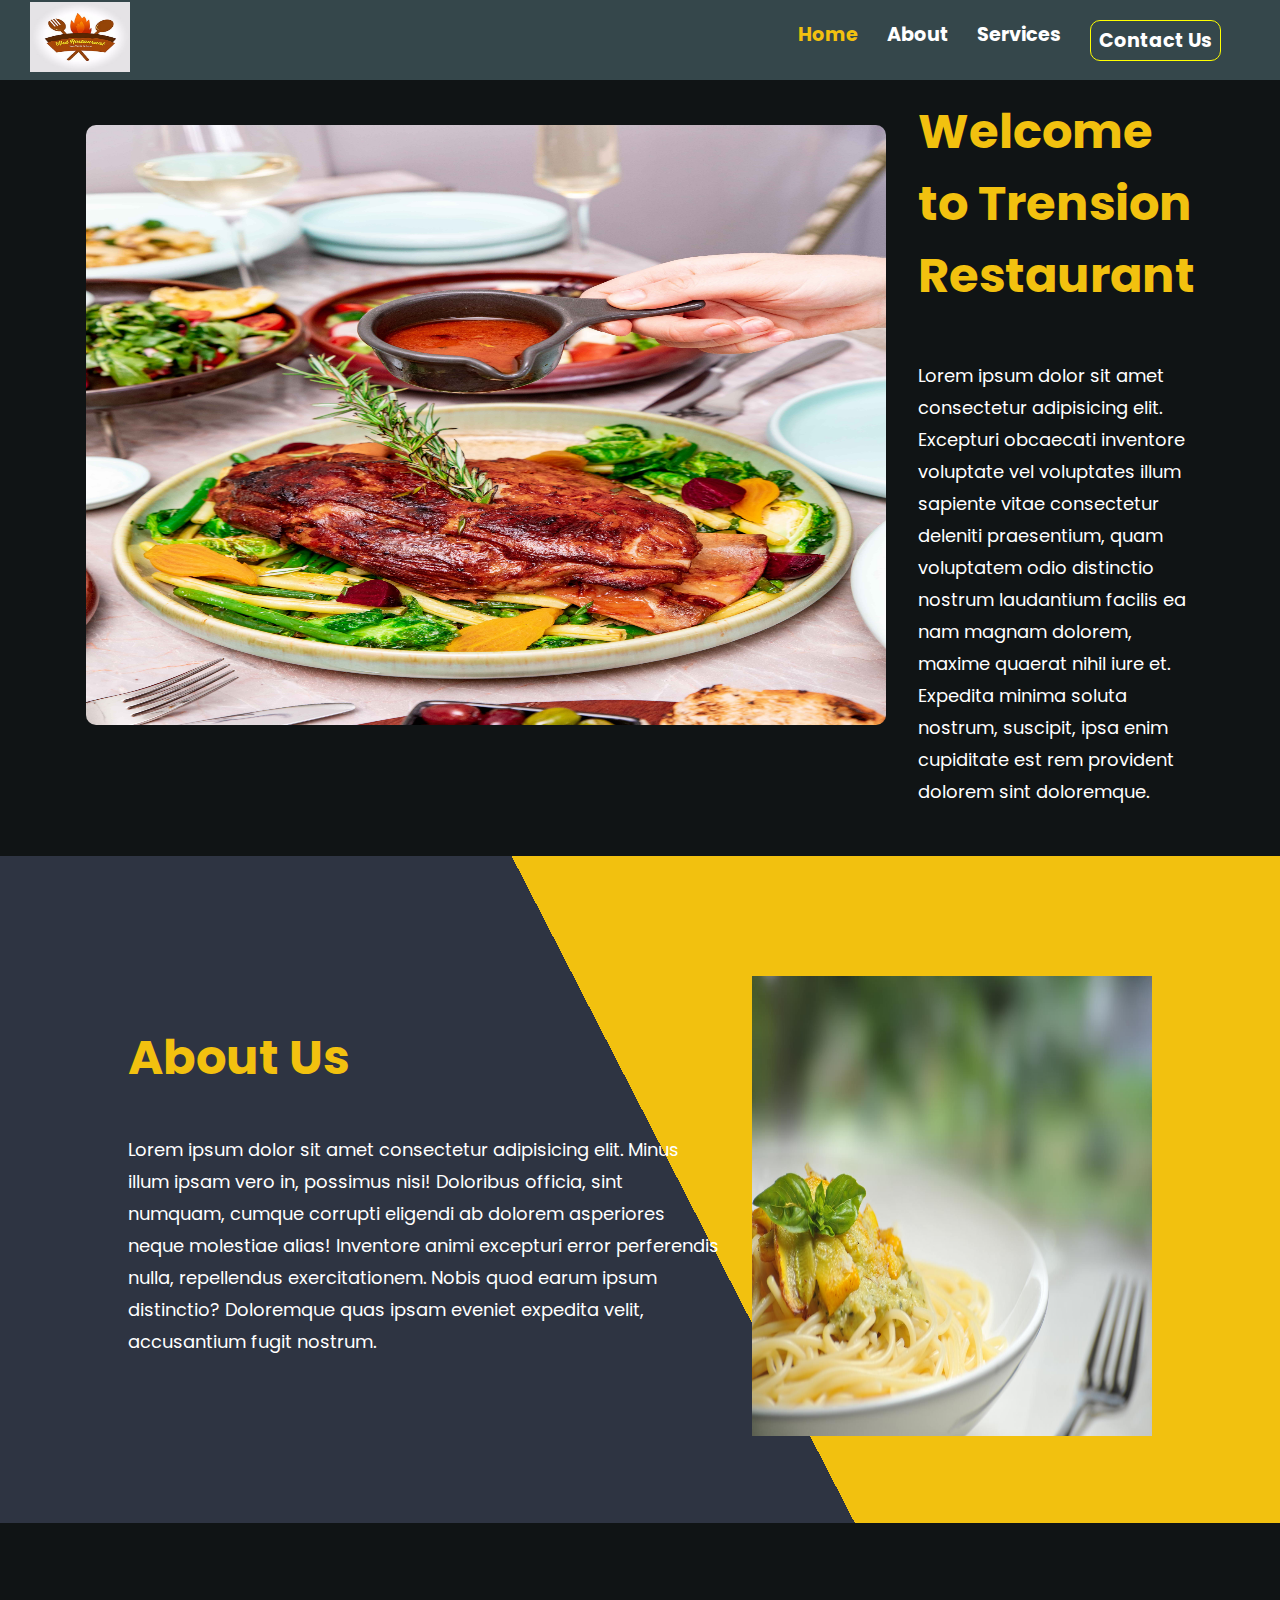
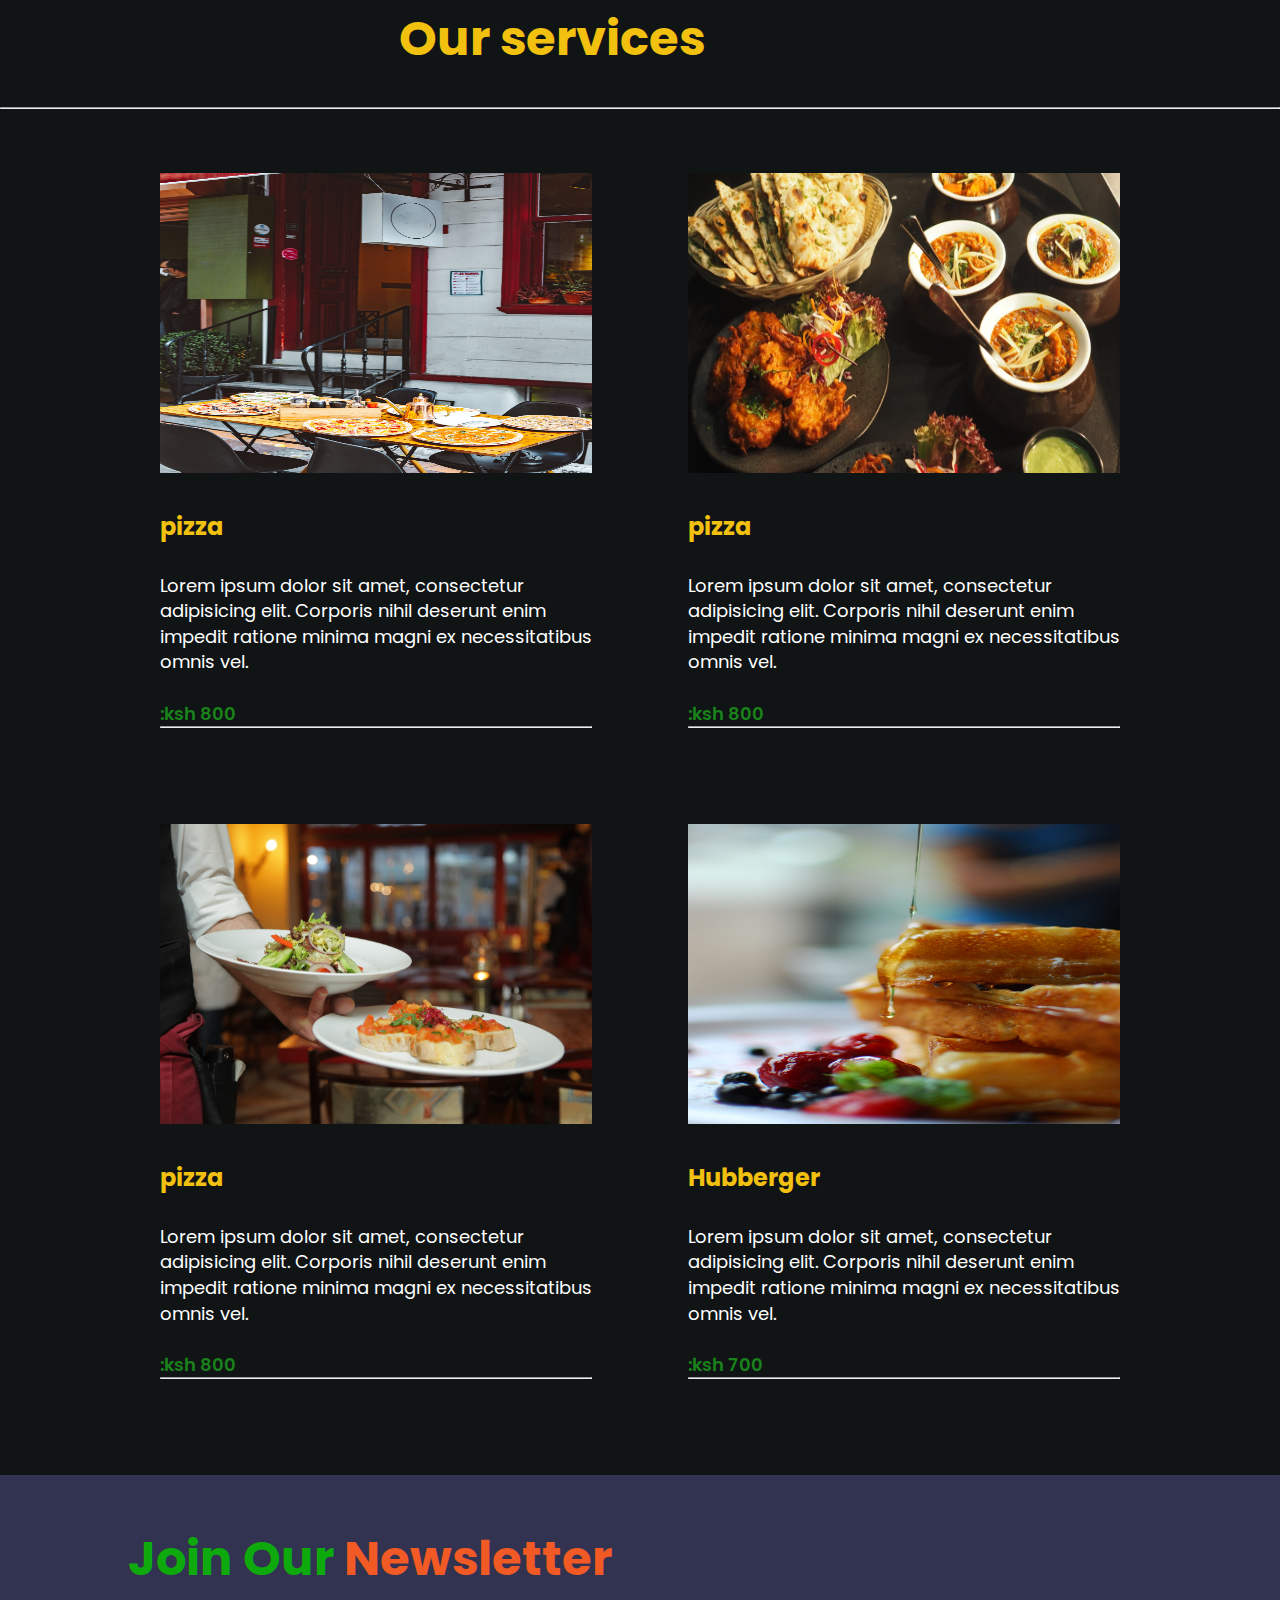
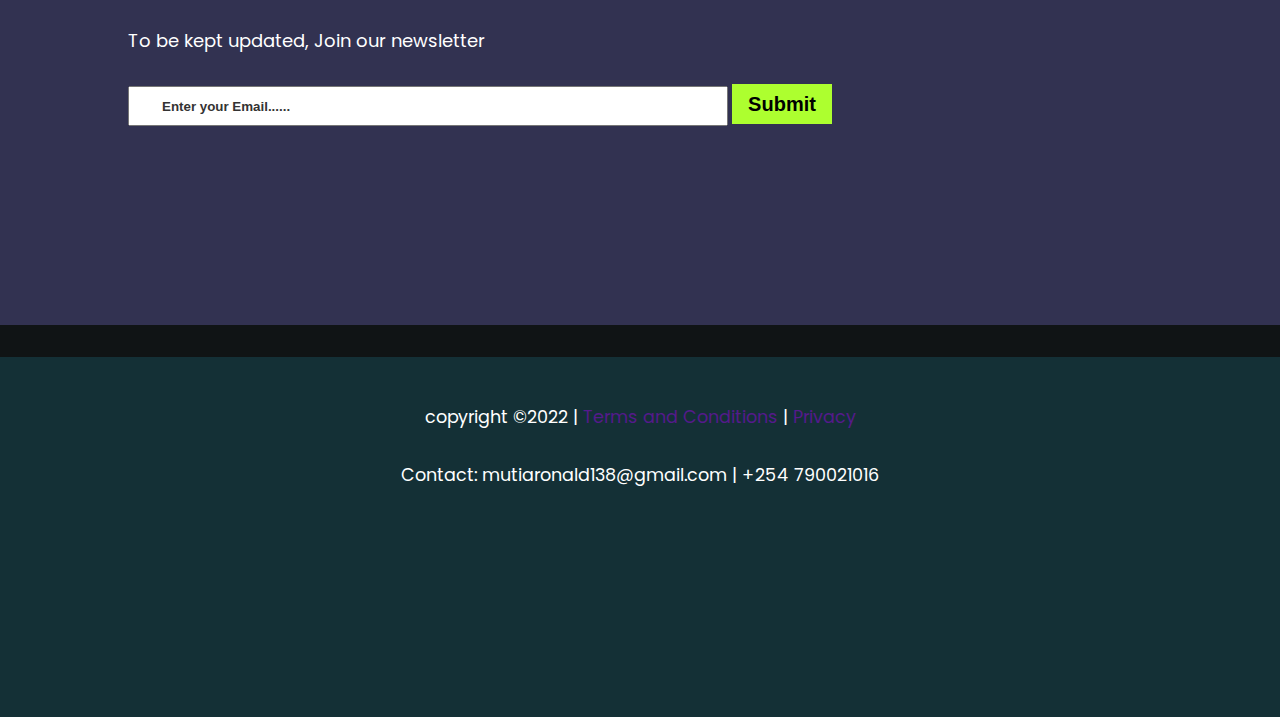
<file: index.html>
<!DOCTYPE html>
<html lang="en">
<head>
    <meta charset="UTF-8">
    <meta http-equiv="X-UA-Compatible" content="IE=edge">
    <meta name="viewport" content="width=device-width, initial-scale=1.0">
    <title>Trension Restaurant | home</title>
    <link rel="stylesheet" href="index.css">

    <link rel="preconnect" href="https://fonts.googleapis.com">
    <link rel="preconnect" href="https://fonts.gstatic.com" crossorigin>
    <link href="https://fonts.googleapis.com/css2?family=Lobster&family=Poppins:ital,wght@0,300;0,400;0,500;0,700;0,800;1,600&display=swap" rel="stylesheet">   

    <link rel="stylesheet" href="https://cdnjs.cloudflare.com/ajax/libs/font-awesome/6.2.1/css/all.min.css" integrity="sha512-MV7K8+y+gLIBoVD59lQIYicR65iaqukzvf/nwasF0nqhPay5w/9lJmVM2hMDcnK1OnMGCdVK+iQrJ7lzPJQd1w==" crossorigin="anonymous" referrerpolicy="no-referrer" />

</head>
<body>
    <nav>
        <div class="navbar">
            <div class="logo">
                <a class="home-page" href=""><img src="./images/logo.jpg" alt=""></a>
            </div>
            <div class="nav_links">
                <ul>
                    <li><a  class="active home" href="#">home</a></li>
                    <li><a class="about-page" href="#">about</a></li>
                    <li><a class="services-page" href="#">services</a></li>
                    <li class="contact-btn"><a href="#">Contact Us</a></li>
                </ul>
            </div>

            <div id="mobile">
                <li id="menu-bar"><i class="fa-solid fa-bars"></i></li>
                <li id="close-bar"><i class="fa-solid fa-xmark"></i></li>
            </div>
        </div>
    </nav>

    <section>
        <div class="main">
            <div class="showcase">
                <div class="image">
                    <img src="./images/rest3.jpg" alt="">
                </div>
                <div class="content">
                    <h1>Welcome to Trension Restaurant</h1>
                    <p>Lorem ipsum dolor sit amet consectetur adipisicing elit. Excepturi obcaecati inventore voluptate vel voluptates illum sapiente vitae consectetur deleniti praesentium, quam voluptatem odio distinctio nostrum laudantium facilis ea nam magnam dolorem, maxime quaerat nihil iure et. Expedita minima soluta nostrum, suscipit, ipsa enim cupiditate est rem provident dolorem sint doloremque.</p>
                </div>
            </div>
        </div>
       
    </section>

    <section>
        <div class="about">
            <div class="about-section">
                <div class="about-header">
                 <h1>About Us</h1>
                 <p>Lorem ipsum dolor sit amet consectetur adipisicing elit. Minus illum ipsam vero in, possimus nisi! Doloribus officia, sint numquam, cumque corrupti eligendi ab dolorem asperiores neque molestiae alias! Inventore animi excepturi error perferendis nulla, repellendus exercitationem. Nobis quod earum ipsum distinctio? Doloremque quas ipsam eveniet expedita velit, accusantium fugit nostrum.</p>
                </div>
                 <div class="discription-image">
                     <img src="./images/rest8.jpg" alt="">
     
                 </div>
                </div>
             </div>
        </div>
        
    </section>

    <section>
        <div class="services">
            <h1>Our services</h1>
            <hr>
            <div class="service-container">
                <div class="service">
                    <img src="./images/rest5.jpg" alt="" onclick="window.location.href = 'services.html'">
                    <h2>pizza</h2>
                    <p>Lorem ipsum dolor sit amet, consectetur adipisicing elit. Corporis nihil deserunt enim impedit ratione minima magni ex necessitatibus omnis vel.</p>

                    <p id="price">:ksh 800</p>
                    <hr>
                </div>

                <div class="service">
                    <img src="./images/rest1.jpg" alt="" onclick="window.location.href = 'services.html'">
                    <h2>pizza</h2>
                    <p>Lorem ipsum dolor sit amet, consectetur adipisicing elit. Corporis nihil deserunt enim impedit ratione minima magni ex necessitatibus omnis vel.</p>

                    <p id="price">:ksh 800</p>
                    <hr>
                </div>

                <div class="service">
                    <img src="./images/rest6.jpg" alt="" onclick="window.location.href = 'services.html'">
                    <h2>pizza</h2>
                    <p>Lorem ipsum dolor sit amet, consectetur adipisicing elit. Corporis nihil deserunt enim impedit ratione minima magni ex necessitatibus omnis vel.</p>

                    <p id="price">:ksh 800</p>
                    <hr>
                </div>

                <div class="service">
                    <img src="./images/rest9.jpg" alt="" onclick="window.location.href = 'services.html'">
                    <h2>Hubberger</h2>
                    <p>Lorem ipsum dolor sit amet, consectetur adipisicing elit. Corporis nihil deserunt enim impedit ratione minima magni ex necessitatibus omnis vel.</p>

                    <p id="price">:ksh 700</p>
                    <hr>
                </div>
            </div>
        </div>
    </section>

    <section>
        <div class="newsletter">
            <div class="news-container ">
                <h2>Join Our  <span>Newsletter</span></h2>
                <p>To be kept updated, Join our newsletter</p>
                <form action="">
                    <input id="email" type="email" placeholder="Enter your Email......">
                    <input id="submit" type="submit" >
                </form>
            </div>
        </div>
    </section>

    <section>
        <div class="footer">
            <div class="footer-container">
                <p>copyright &copy;2022 | <a href="">Terms and Conditions</a> | <a href="">Privacy</a></p>

                <p>Contact: mutiaronald138@gmail.com  |  +254 790021016</p>
            </div>
        </div>
    </section>

    <script src="index.js"></script>
    
</body>
</html>
</file>
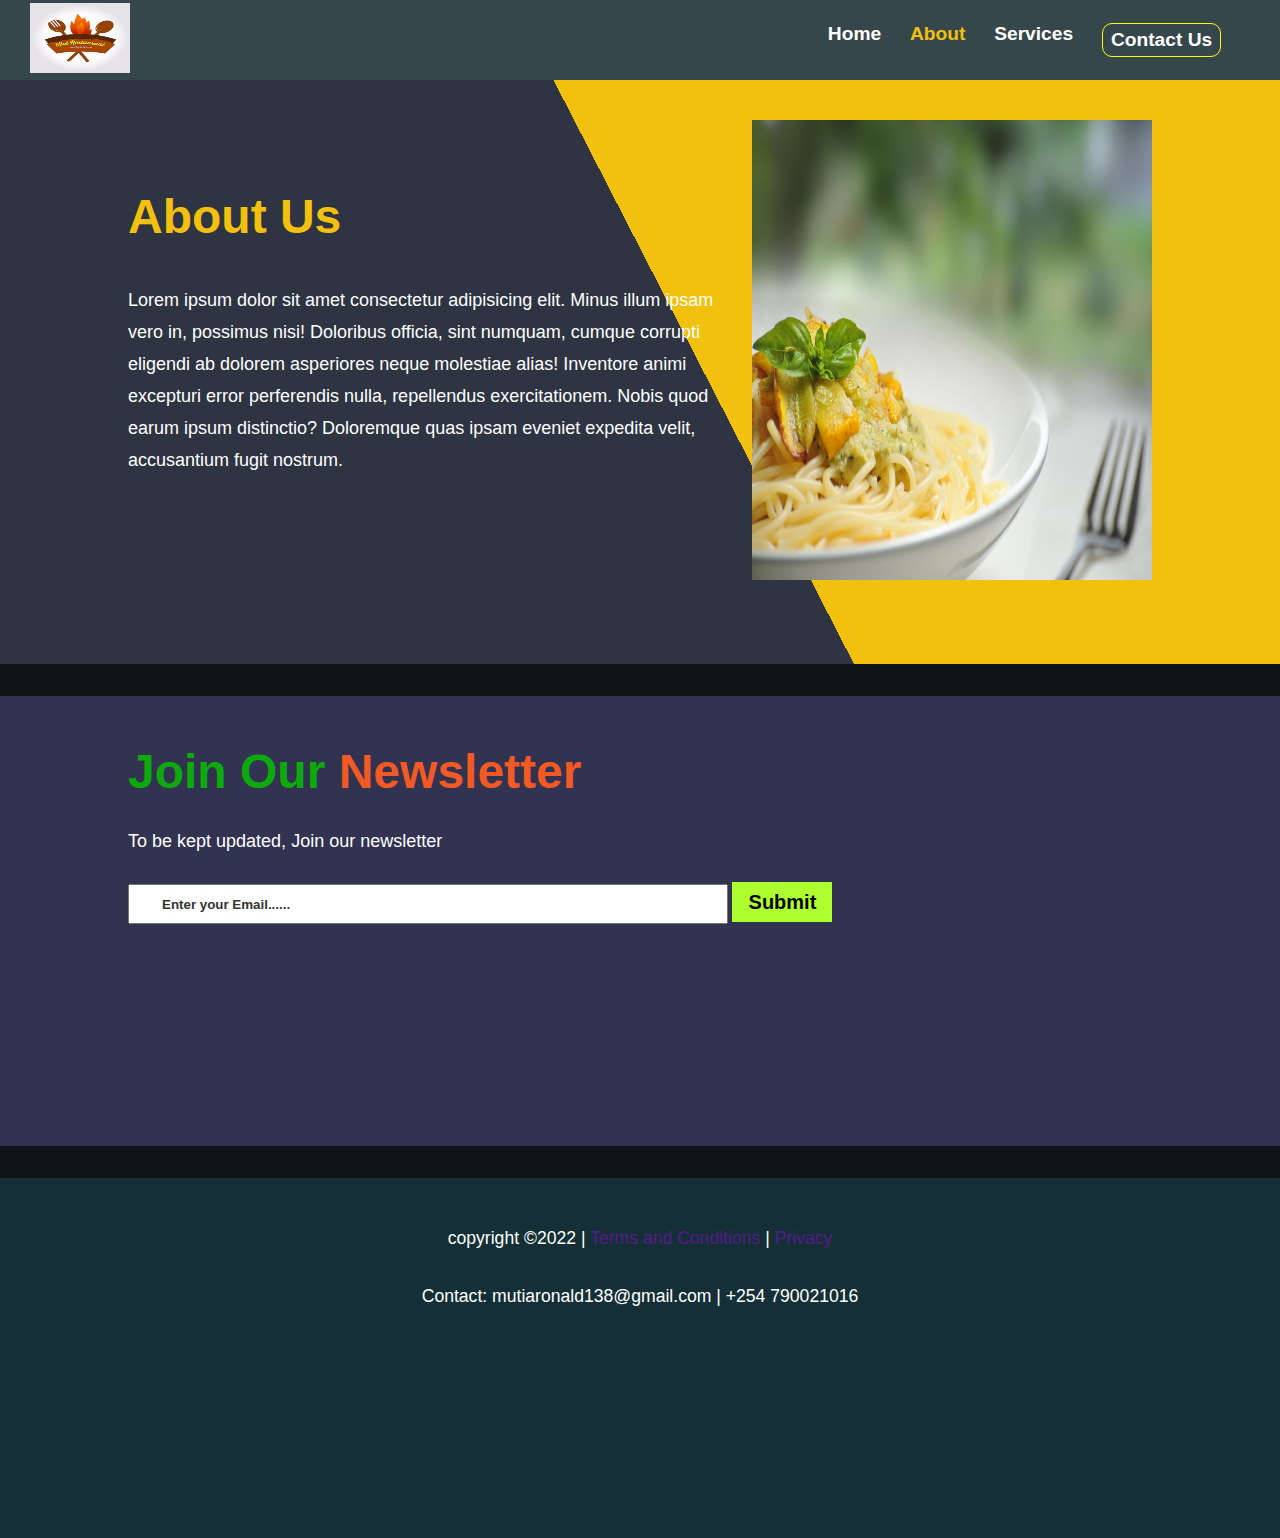
<file: about.html>
<!DOCTYPE html>
<html lang="en">
<head>
    <meta charset="UTF-8">
    <meta http-equiv="X-UA-Compatible" content="IE=edge">
    <meta name="viewport" content="width=device-width, initial-scale=1.0">
    <title>Trension Restaurant | about</title>
    <link rel="stylesheet" href="index.css">
    <link rel="stylesheet" href="https://cdnjs.cloudflare.com/ajax/libs/font-awesome/6.2.1/css/all.min.css" integrity="sha512-MV7K8+y+gLIBoVD59lQIYicR65iaqukzvf/nwasF0nqhPay5w/9lJmVM2hMDcnK1OnMGCdVK+iQrJ7lzPJQd1w==" crossorigin="anonymous" referrerpolicy="no-referrer" />
</head>
<body>
    <nav>
        <div class="navbar">
            <div class="logo">
                <a id="home-page" href=""><img src="./images/logo.jpg" alt=""></a>
            </div>
            <div class="nav_links">
                <ul>
                    <li><a class="home" href="#">home</a></li>
                    <li><a class="active about-page" href="#">about</a></li>
                    <li><a class="services-page" href="#">services</a></li>
                    <li class="contact-btn"><a href="#">Contact Us</a></li>
                </ul>
            </div>

            <div id="mobile">
                <li id="menu-bar"><i class="fa-solid fa-bars"></i></li>
                <li id="close-bar"><i class="fa-solid fa-xmark"></i></li>
            </div>
        </div>
    </nav>



    <section>
        <div class="about">
            <div class="about-section">
                <div class="about-header">
                 <h1>About Us</h1>
                 <p>Lorem ipsum dolor sit amet consectetur adipisicing elit. Minus illum ipsam vero in, possimus nisi! Doloribus officia, sint numquam, cumque corrupti eligendi ab dolorem asperiores neque molestiae alias! Inventore animi excepturi error perferendis nulla, repellendus exercitationem. Nobis quod earum ipsum distinctio? Doloremque quas ipsam eveniet expedita velit, accusantium fugit nostrum.</p>
                </div>
                 <div class="discription-image">
                     <img  src="./images/rest8.jpg" alt="">
     
                 </div>
                </div>
             </div>
        </div>
        
    </section>

    <section>
        <div class="newsletter">
            <div class="news-container ">
                <h2>Join Our  <span>Newsletter</span></h2>
                <p>To be kept updated, Join our newsletter</p>
                <form action="">
                    <input id="email" type="email" placeholder="Enter your Email......">
                    <input id="submit" type="submit" >
                </form>
            </div>
        </div>
    </section>

    
    <section>
        <div class="footer">
            <div class="footer-container">
                <p>copyright &copy;2022 | <a href="">Terms and Conditions</a> | <a href="">Privacy</a></p>

                <p>Contact: mutiaronald138@gmail.com | +254 790021016</p>
            </div>
        </div>
    </section>
    <script src="index.js"></script>
</body>
</html>
</file>
<file: index.css>
:root {
    --bg-primary: rgb(16, 20, 21);
    --button: rgb(242, 193, 15);
    --card: rgb(46, 52, 66);
    --container: 80%;
    --container-md:95%
}

* {
    margin: 0;
    padding: 0;
    box-sizing: border-box;

}

html {
    scroll-behavior: smooth;
}

body {
    background-color: var(--bg-primary);
    font-family: 'Poppins', sans-serif;
    

}



 p {
    font-size: 18px;
    
}

ul {
    list-style: none;
}

li {
    list-style: none;
}
a {
    text-decoration: none;
}

nav {
    background-color: rgb(53, 71, 75);
    width: 100%;
    height: 80px;
    position: fixed;
    z-index: 100;
}
span {
    color: rgb(241, 90, 36);
}



img:hover {
    cursor: pointer;
}

.navbar {
    display: flex;
    align-items: center;
    justify-content: space-between;
    height: 100%;
    padding: 0 30px;
    
}

.logo img {
    width: 100px;
    height: 70px;
}

.nav_links ul {
    display: flex;
    
}

.nav_links .active{
    color: var(--button);
}

.nav_links ul li {
    font-size: 1.2rem;
    font-weight: bold;
    margin-right: 1.8rem;
    text-transform: capitalize;
    color: #fff;
}

.nav_links a {
    color: #fff;
}

.nav_links a:hover {
    color: var(--button);
    transition: 2s ease-out;
}

.contact-btn {
    border: 1px solid yellow;
    padding: 5px 8px;
    border-radius: 10px;
}

.contact-btn:hover {
    background-color: var(--button);
    border: 1px solid #fff;
    transition: 2s ease-out;
}

.contact-btn a:hover{
    color: black;
}

#mobile {
    display: none;
    
}

#mobile i{
    color: #fff;
    font-size: 20px;
    
}



/* main content */

.showcase {

    width: var(--container);
    display: flex;
    margin: 0 auto;
    height: 100vh;
    align-items: center;
    justify-content: center;
}

.image img{
    width: 800px;
    height: 600px;
    border-radius: 10px;
}

.content {
    margin-left: 2rem;
    color: #fff;
}

.content h1 {
    margin: 3rem 0;
    font-size: 3rem;
    color: var(--button);
}

.content p {
    line-height: 2rem;
    font-size: 18px;
    
}

/* About section */

.about {
   background: linear-gradient(62.77deg, var(--card) 52.66%, var(--button) 52.66%)
}
.about-section {
    width: var(--container);
    margin: 0 auto;
    height: 100vh;
    display: flex;
    align-items: center;
    justify-content: space-between;
    gap: 2rem;
   
}

.about-section .about-header h1 {
    color: var(--button);
    font-size: 3rem;
    margin-bottom: 2.5rem;
}

.about-header p {
    color: #fff;
    line-height: 2rem;
}

.discription-image img {
    width: 850px;
    height: 700px;
}



/* Services */
.services h1{
    font-size: 3rem;
    display: flex;
    align-items: center;
    justify-content: center;
    color: var(--button);
    padding: 5rem 0 2rem 5rem;
    width: var(--container);
}

.services .service-container {
 
   
    width: var(--container);
    margin: 0 auto;
    display: grid;
    grid-template-columns: repeat(2, 1fr);
    gap: 2rem;
    padding: 2rem 0;
}

.service {
    padding:  2rem;
}

.service:hover {
    background-color: rgb(50, 50, 81);
    text-align: center;
    transition: 2s;
}

.service img {
    width: 700px;
    height: 600px;
}

.service h2 {
    color: var(--button);
    margin: 1.8rem 0;
}

.service p {
    color: #fff;
    line-height: 1.6rem;
}

 #price {
    color: rgb(26, 130, 26);
    margin-top: 1.6rem;
    font-weight: 600;
}
/* newsletter */

.newsletter {
    padding: 3rem 0;
    height: 50vh;
    background-color: rgb(50, 50, 81);
    margin: 2rem 0;
}

.news-container {
    width: var(--container);
    margin: 0 auto;
    display: flex;
    flex-direction: column;
    align-items: flex-start;
    justify-content: center;

}



.news-container h2 {
    font-size: 3rem;
    margin-bottom: 2rem;
    color: rgb(13, 169, 13);
}
.news-container p {
    font-size: 18px;
    font-weight: 400;
    color: #fff;

}

#email {
    width: 600px;
    height: 40px;
    padding: 5px 2rem;
    margin-top: 2rem;
    
}

#submit {
    width: 100px;
    height: 40px;
    font-size: 20px;
    font-weight: bold;
    background-color: greenyellow;
    outline: none;
    border: none;
}

#submit:hover {
    background-color: rgb(35, 173, 35);
    transition: 0.4s ease-out;
}

#email::placeholder {
    color: rgb(52, 51, 51);
    font-weight: 700;
}
/* Contact page */
.contact {
    background-image: url(./images/rest7.jpg);
    background-position: center;
    background-repeat: no-repeat;
    height: 70vh;
}

.contact-section {
    display: grid;
    grid-template-columns: repeat(2, 1fr);
    background: linear-gradient(63.3deg, rgb(40, 40, 46), rgb(137, 137, 242));
    height: 60vh;
    padding: 4rem 3rem;
    width: 100%;
}

.contact-section .left {
    line-height: 2rem;
}

.contact-section .form {
    display: flex;
    flex-direction: column;
    

}

.contact-section h2 {
    color: var(--button);
}

.contact-section h4 {
    color: var(--button);
}

.form input {
    width: 700px;
    height: 40px;
    padding: 5px 15px;
    margin: 2px 0;
    font-size: 20px;
    border: none;
    border-radius: 5px;
}

textarea {
    width: 700px;
    max-height: 500px;
    padding: 15px;
    background-color: #fff;
}

#button {
    width: 120px;
    height: 40px;
    margin-top: 20px;
    background-color: blueviolet;
    outline: none;
    border: none;
    border-radius: 10px;
    color: #fff;
    cursor: pointer;
}

#button:hover {
    background-color: var(--button);
    color: black;
    transition: 1s ease-out;

}

.right {
    line-height: 1.5rem;
}

.right strong {
    color: orange;
}

.footer {
    height: 20vh;
    background-color: rgb(20, 48, 54);
}

.footer-container {
    width: var(--container);
    margin: 0 auto;
    display: flex;
    flex-direction: column;
    align-items: center;
    justify-content: center;
    padding: 2rem 1rem;
}

.footer-container p {
    color: #fff;
    font-size: 1.1rem;
    line-height: 1.6rem;
    padding: 1rem 0;
}

@media(max-width: 1500px) {



    .showcase {
        height: auto;
        padding: 3rem 0;
    }

    .about-section {
        height: auto;
        padding: 5rem 0;
    }
   .discription-image img {
    padding-top: 2.5rem;
    width: 400px;
    height: 500px;
    }

    .contact-section {
        height: 70vh;
    }

    .service img {
        width: 100%;
        height: 300px;
    }

    .form input {
        width: 500px;
    }

    textarea {
        width: 500px;
        max-height: 500px;
        padding: 15px;
    }
    .right {
        margin-left: 3rem;
    }

    .footer {
        height: 40vh;
    }
}



@media(max-width: 700px) {

    body {
        overflow-x: hidden;
        scroll-behavior: smooth;
    }

    p {
        font-size: 16px;
    }

    .image img {
        width: 100%;
        height: 400px;
        border-radius: 0px;
    }

    .showcase {
        width: 100vw;
        display: flex;
        flex-direction: column;
        margin: 0 auto;
        height: auto;
        align-items: center;
        justify-content: center;
    }
    .content h1 {
        margin-top: 2.6rem;
        font-size: 2rem;
        color: var(--button);
    }

    .content p {
        padding: 2rem 10px;
    }
    

    .about-section {
        padding: 2rem 0;
        height: auto;
        flex-direction: column;
    }

    .about-section .about-header h1 {
        margin-top: 4rem;
        color: var(--bg-primary);
        font-size: 2rem;
    }

    .discription-image img {
        width: 100%;
        height: 400px;
    }

    textarea {
        width: 500px;
        max-height: 500px;
        padding: 15px;
    }
    
    .right {
        margin-top: 3rem;
    }

    .services .service-container {
        width: var(--container-md);
        margin: 0 auto;
        display: flex;
        flex-direction: column;
    }

    .services h1 {
        font-size: 2rem;
        padding-top: 7rem;
    }

    .service img {
        width: 100%;
        height: 300px;
    }

    .service:hover {
        background-color: transparent;
    }

    .service {
       
        display: flex;
        flex-direction: column;
        transition: 2s;
    }

    .contact-section {
        display: flex;
        flex-direction: column;
        height: auto;
        
    }

    .form {
        width: 100%;
    }

    .form input {
        max-width: 500px;
    }

    .footer {
        height: 50vh;
       
    }

    .footer-container {
        margin: 2rem 1rem;
    }

    /* navbar */

    .nav_links  {
        position: relative;
        top: 200px;
        right: -90px;
        background-color: var(--card);
        padding: 20px;
        height: 300px;
        display: none;
        
    }
    .nav_links ul {
        display: flex;
        flex-direction: column;  
    }

    .nav_links ul li {
       margin-bottom: 2rem;
       
    }

    #mobile {
        display: flex;
    }

    #mobile i {
        color: #fff;
        padding: 0 30px;
        font-size: 20px;
       
    }

    #close-bar {
        display: none;
    }

    .contact-btn {
        border: none;
        padding: 5px 8px;
        border-radius: 0;
    }

    .contact-btn:hover {
        background-color: transparent;
        border: none;
        transition: 2s ease-out;
        color: var(--button);
    }

    .nav_links ul li {
        font-size: 16px;
        font-weight: 400;
    }

  /* Newsletter */
  .news-container h2 {
    font-size: 2rem;
    margin-bottom: 1.6rem;

}

#email {
   
    max-width: 300px;
    height: 40px;
    padding: 5px 2rem;
    margin-top: 1.6rem;
    
}

.form input {
    max-width: 300px;
}

textarea {
    max-width: 300px;
    max-height: 400px;
}

.contact-section {
    padding: 4rem 2rem;
   
}

    
}
</file>
